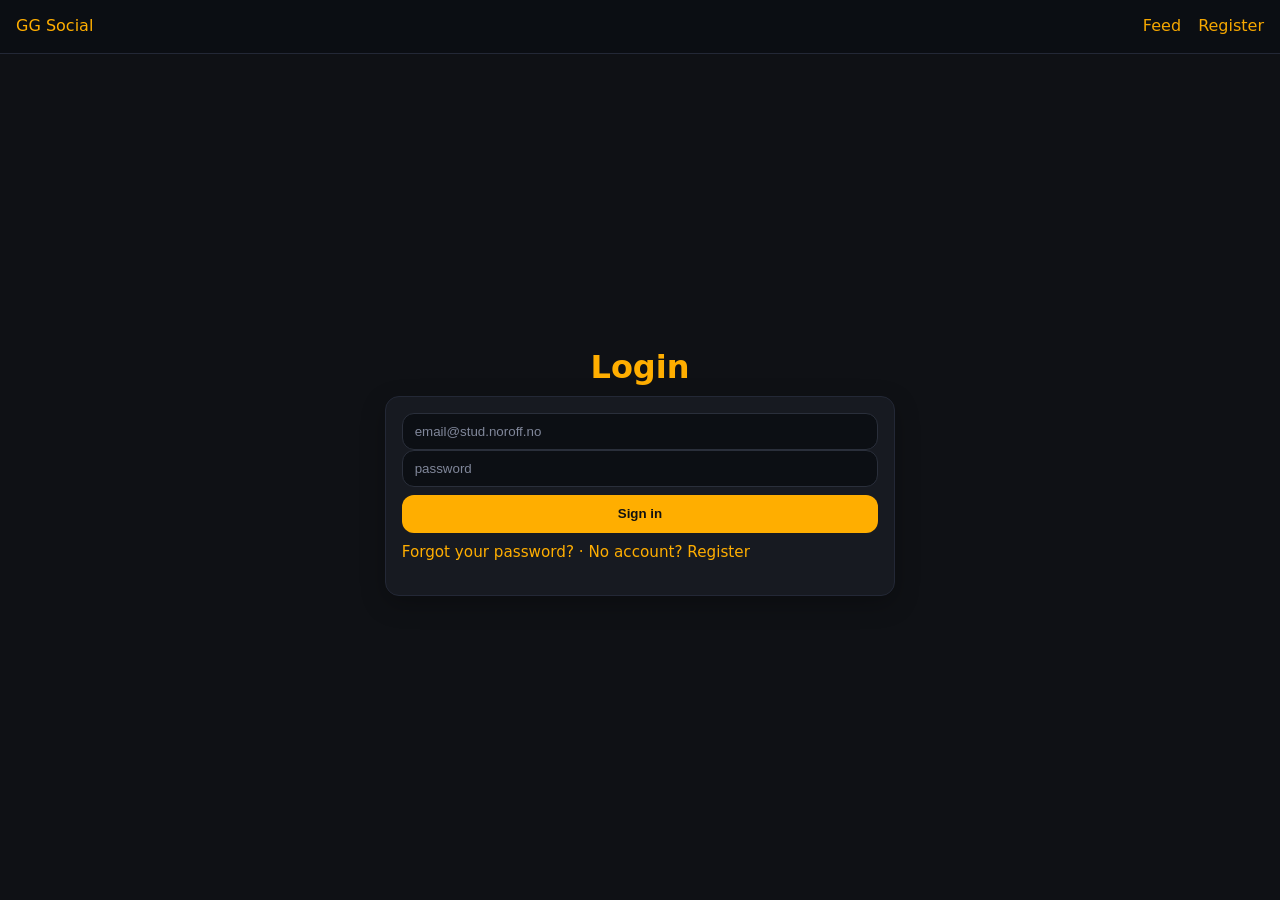
<file: index.html>
<!doctype html>
<html lang="en">

<head>
  <meta charset="utf-8" />
  <meta name="viewport" content="width=device-width,initial-scale=1" />
  <title>GG Social • Login</title>
  <link rel="stylesheet" href="css/login.css" />
</head>

<body>
  <header>
    <div>GG Social</div>
    <nav>
      <a href="./feed.html">Feed</a>
      <a href="./register.html">Register</a>
    </nav>
  </header>

  <main class="container">
    <h1>Login</h1>

    <form id="loginForm" class="card">
      <input name="email" type="email" placeholder="email@stud.noroff.no" required />
      <input name="password" type="password" placeholder="password" required />
      <button type="submit">Sign in</button>

      <p class="muted" style="margin-top:8px">
        <a href="#" title="Not provided by the API">Forgot your password?</a> ·
        <a href="./register.html">No account? Register</a>
      </p>

      <p id="loginError" class="error"></p>
    </form>
  </main>

  <script type="module" src="js/login.js"></script>
</body>

</html>
</file>
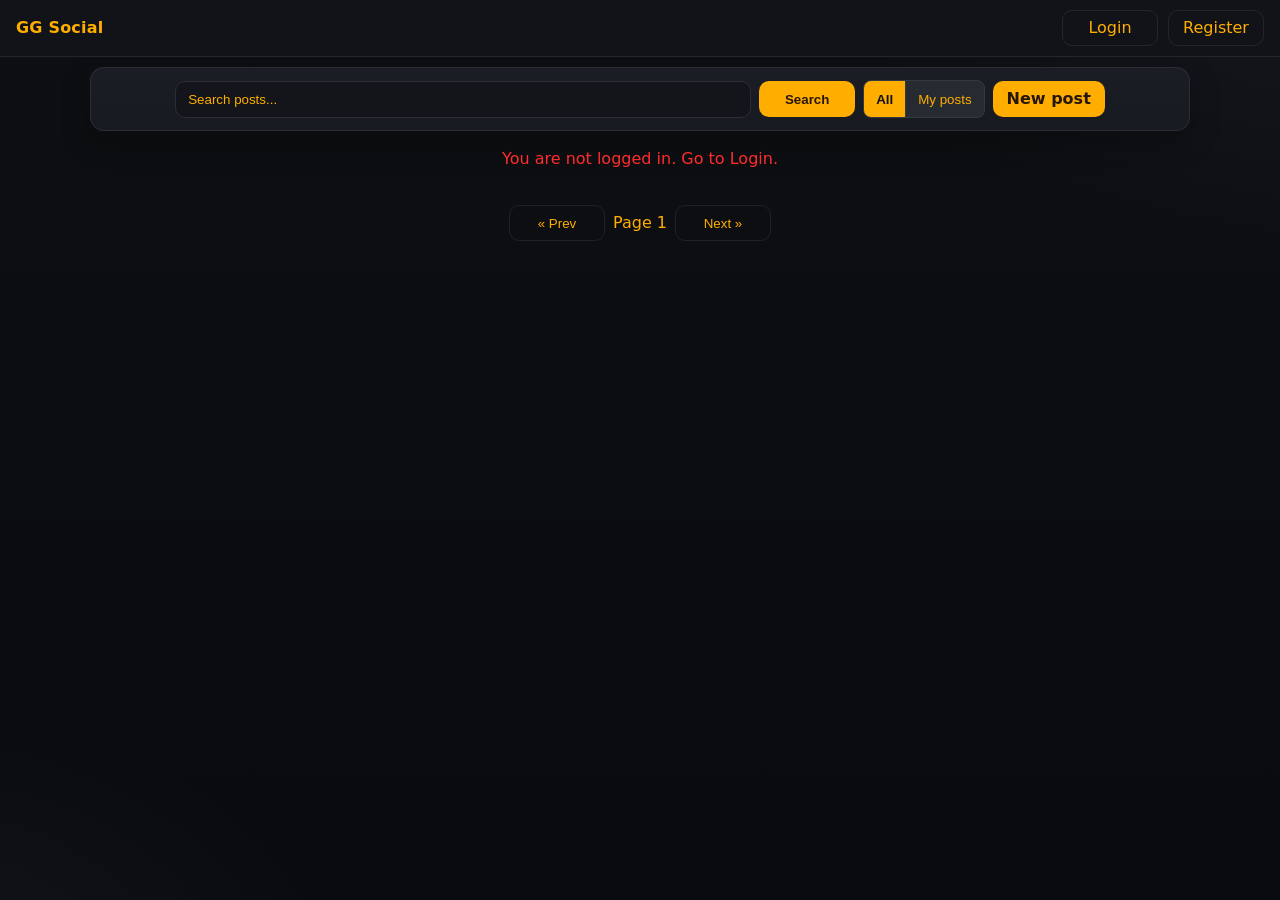
<file: feed.html>
<!doctype html>
<html lang="en">

<head>
  <meta charset="utf-8" />
  <meta name="viewport" content="width=device-width, initial-scale=1" />
  <title>GG Social • Feed</title>
  <link rel="stylesheet" href="css/feed.css" />
</head>

<body class="feed-page">
  <header>
    <div class="brand">GG Social</div>
    <nav id="authRight">
      <a href="./index.html" data-public>Login</a>
      <a href="./register.html" data-public>Register</a>
      <button id="logoutBtn" class="ghost" data-auth hidden>Logout</button>
    </nav>
  </header>

  <main class="wrap">
    <div class="toolbar card">
      <div class="search">
        <input id="searchInput" type="text" placeholder="Search posts..." aria-label="Search posts" />
        <button id="searchBtn" class="btn">Search</button>
      </div>

      <div class="segmented" role="tablist" aria-label="Filter posts">
        <button id="filterAll" class="active" role="tab" aria-selected="true">All</button>
        <button id="filterMine" role="tab" aria-selected="false">My posts</button>
      </div>

      <div class="toolbar__right">
        <a href="./post-new.html" class="btn" id="btnNew">New post</a>
      </div>
    </div>

    <p id="feedError" class="error" role="alert"></p>
    <div id="postsOut" class="grid"></div>

    <div class="pager">
      <button id="prevPage" class="ghost" aria-label="Previous page">« Prev</button>
      <span id="pageIndicator" aria-live="polite">Page 1</span>
      <button id="nextPage" class="ghost" aria-label="Next page">Next »</button>
    </div>
  </main>

  <script type="module" src="js/feed.js"></script>
</body>

</html>
</file>
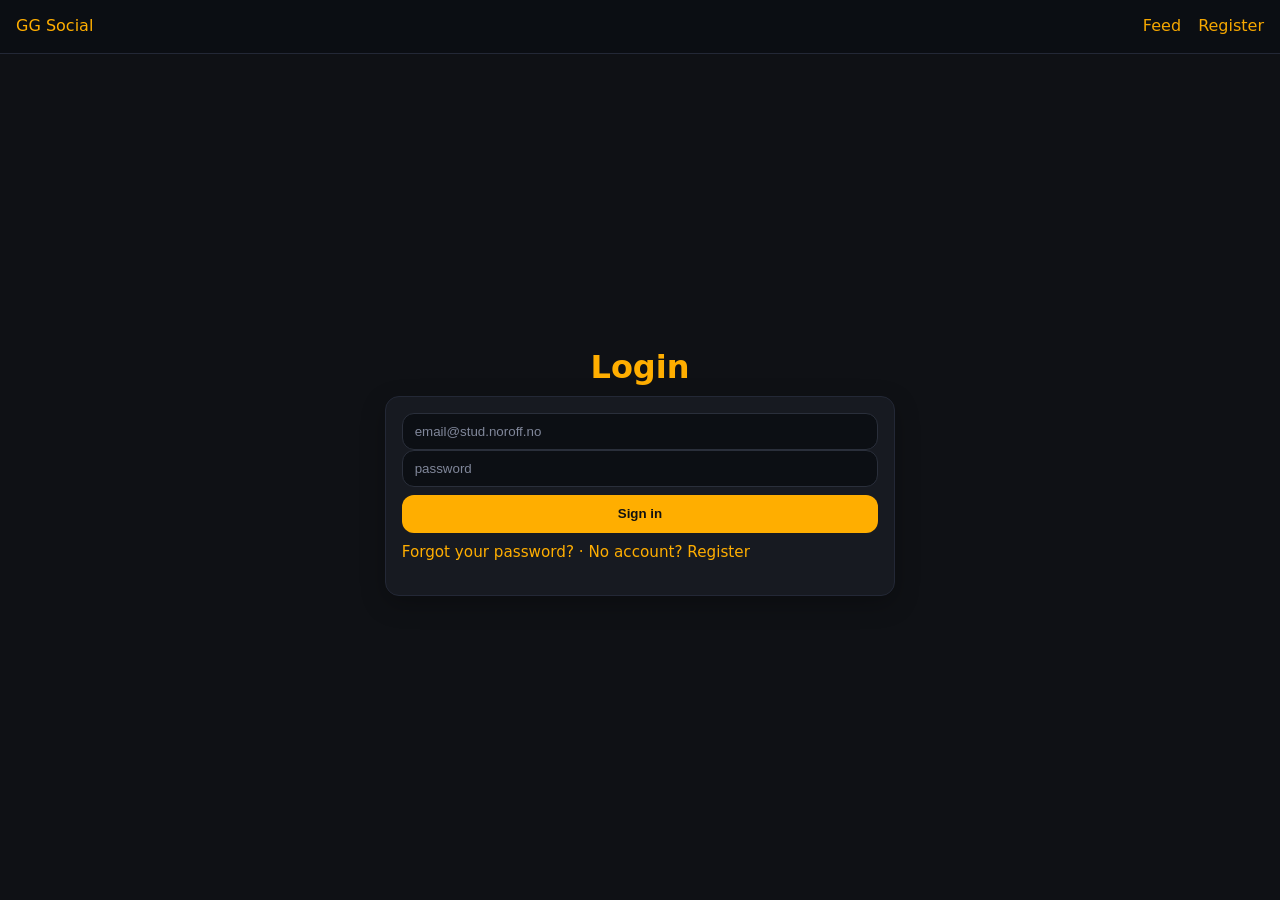
<file: post-edit.html>
<!DOCTYPE html>
<html lang="en">

<head>
  <meta charset="UTF-8" />
  <title>Edit Post</title>
  <meta name="viewport" content="width=device-width, initial-scale=1" />
  <link href="css/post-edit.css" rel="stylesheet" />
</head>

<body class="edit-page">
  <header class="topbar">
    <a class="brand" href="index.html">GG Social</a>
    <nav class="nav"><a href="feed.html">All posts</a></nav>
  </header>

  <main class="container">
    <h1>Edit Post</h1>
    <p id="editInfo" class="muted" aria-live="polite"></p>
    <p id="editError" class="error" role="alert"></p>

    <form id="editForm" autocomplete="off" novalidate>
      <label>Title
        <input type="text" id="title" name="title" required />
      </label>

      <label>Image URL
        <input type="url" id="imageUrl" name="imageUrl" placeholder="https://..." />
      </label>

      <label>Tags (comma separated)
        <input type="text" id="tags" name="tags" placeholder="action,rpg,pc" />
      </label>

      <label>Description (Markdown allowed)
        <textarea id="body" name="body" rows="10" required></textarea>
      </label>

      <div class="row">
        <button type="submit" class="btn">Save changes</button>
        <button type="button" id="deleteBtn" class="btn btn-danger">Delete</button>
      </div>
    </form>
  </main>

  <script type="module" src="js/post-edit.js"></script>
</body>

</html>
</file>
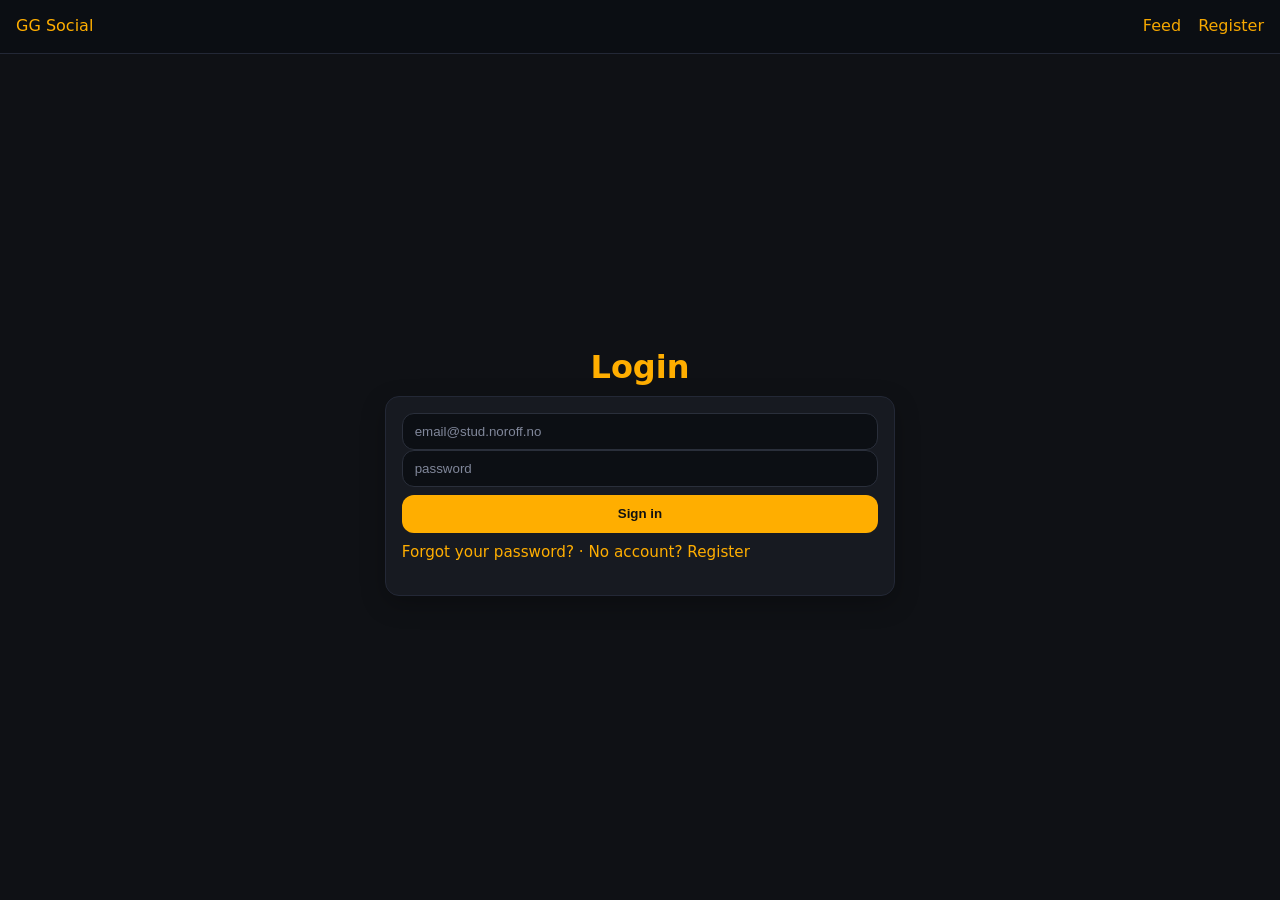
<file: post-new.html>
<!doctype html>
<html lang="en">

<head>
  <meta charset="utf-8" />
  <meta name="viewport" content="width=device-width,initial-scale=1" />
  <title>GG Social • New post</title>
  <link href="css/post-edit.css" rel="stylesheet" />
</head>

<body class="edit-page">
  <header class="topbar">
    <div class="brand">GG Social</div>
    <nav id="authRight"></nav>
  </header>

  <main class="container">
    <h1>New Post</h1>

    <p id="newErr" class="error" role="alert"></p>

    <form id="newForm" autocomplete="off" novalidate>
      <label>Title
        <input type="text" id="title" name="title" required />
      </label>

      <label>Image URL
        <input type="url" id="mediaUrl" name="mediaUrl" placeholder="https://..." />
      </label>

      <label>Image Alt
        <input type="text" id="mediaAlt" name="mediaAlt" placeholder="optional" />
      </label>

      <label>Tags (comma separated)
        <input type="text" id="tags" name="tags" placeholder="action,rpg,pc" />
      </label>

      <label>Description (Markdown allowed)
        <textarea id="body" name="body" rows="10" required></textarea>
      </label>

      <div class="row">
        <button type="submit" class="btn">Create post</button>
      </div>
    </form>
  </main>

  <script type="module" src="js/post-new.js"></script>
</body>

</html>
</file>
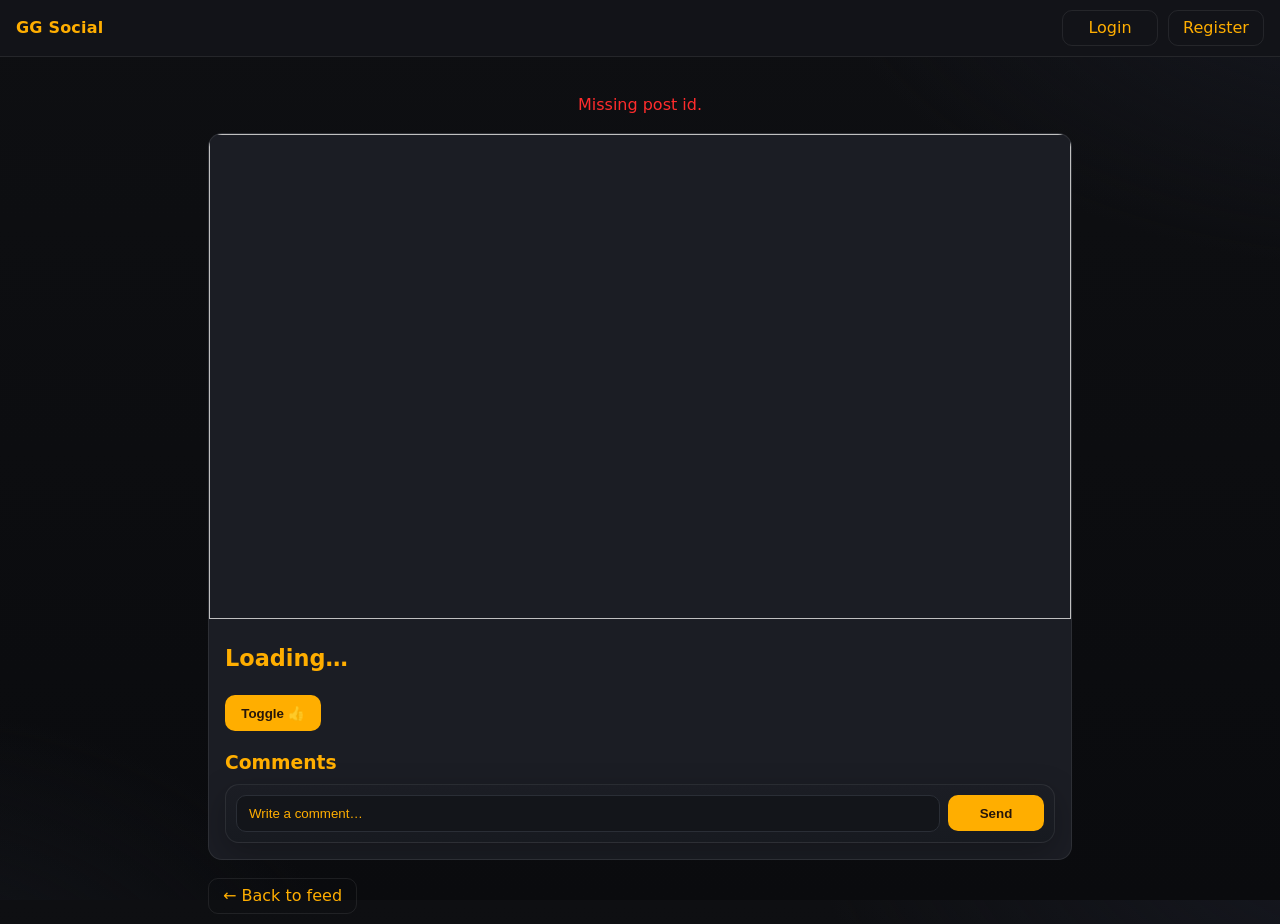
<file: post.html>
<!doctype html>
<html lang="en">

<head>
  <meta charset="utf-8" />
  <meta name="viewport" content="width=device-width,initial-scale=1" />
  <title>GG Social • Post</title>
  <link rel="stylesheet" href="css/feed.css" />
  <style>
    .single {
      max-width: 900px;
      margin: 16px auto;
    }

    .single .hero {
      border-radius: 14px;
      overflow: hidden;
      border: 1px solid var(--border);
      background: var(--card);
    }

    .single .hero img {
      width: 100%;
      aspect-ratio: 16/9;
      object-fit: cover;
    }

    .single .content {
      padding: 16px;
    }

    .single .title {
      margin: 0 0 6px 0;
      font-weight: 800;
      font-size: 1.4rem;
    }

    .single .meta {
      color: var(--muted);
      font-size: .95rem;
      display: flex;
      gap: 10px;
      flex-wrap: wrap;
      margin-bottom: 10px;
    }

    .single .body {
      white-space: pre-wrap;
      margin: 10px 0 14px;
    }

    .chip {
      background: #141820;
      border: 1px solid var(--border);
      padding: 4px 10px;
      border-radius: 999px;
      font-size: .85rem;
      margin-right: 6px;
      display: inline-block
    }

    .actions {
      display: flex;
      gap: 8px;
      flex-wrap: wrap
    }

    .comments {
      margin-top: 18px
    }

    .comment {
      border: 1px solid var(--border);
      background: linear-gradient(180deg, var(--card), #171a20);
      border-radius: 12px;
      padding: 10px;
      margin-top: 8px
    }

    .comment .meta {
      font-size: .85rem
    }
  </style>
</head>

<body>
  <header>
    <div class="brand">GG Social</div>
    <nav id="authRight"></nav>
  </header>

  <main class="wrap single">
    <p id="postError" class="error"></p>

    <article id="post" class="hero">
      <img id="postImg" alt="">
      <div class="content">
        <h1 id="postTitle" class="title">Loading…</h1>
        <div id="postMeta" class="meta"></div>
        <div id="postBody" class="body"></div>
        <div id="postTags"></div>

        <div class="actions" style="margin-top:10px">
          <button id="reactBtn" class="btn">Toggle 👍</button>
          <a id="editBtn" class="ghost" style="display:none">Edit</a>
          <button id="delBtn" class="ghost" style="display:none">Delete</button>
        </div>

        <section class="comments">
          <h3 style="margin:10px 0 6px">Comments</h3>
          <form id="commentForm" class="card" style="padding:10px; display:flex; gap:8px; align-items:center">
            <input id="commentText" type="text" placeholder="Write a comment…" required />
            <button class="btn" type="submit">Send</button>
          </form>
          <div id="commentsOut"></div>
        </section>
      </div>
    </article>

    <div class="pager" style="justify-content:flex-start">
      <a href="./feed.html" class="ghost">← Back to feed</a>
    </div>
  </main>

  <script type="module" src="js/post.js"></script>
</body>

</html>
</file>
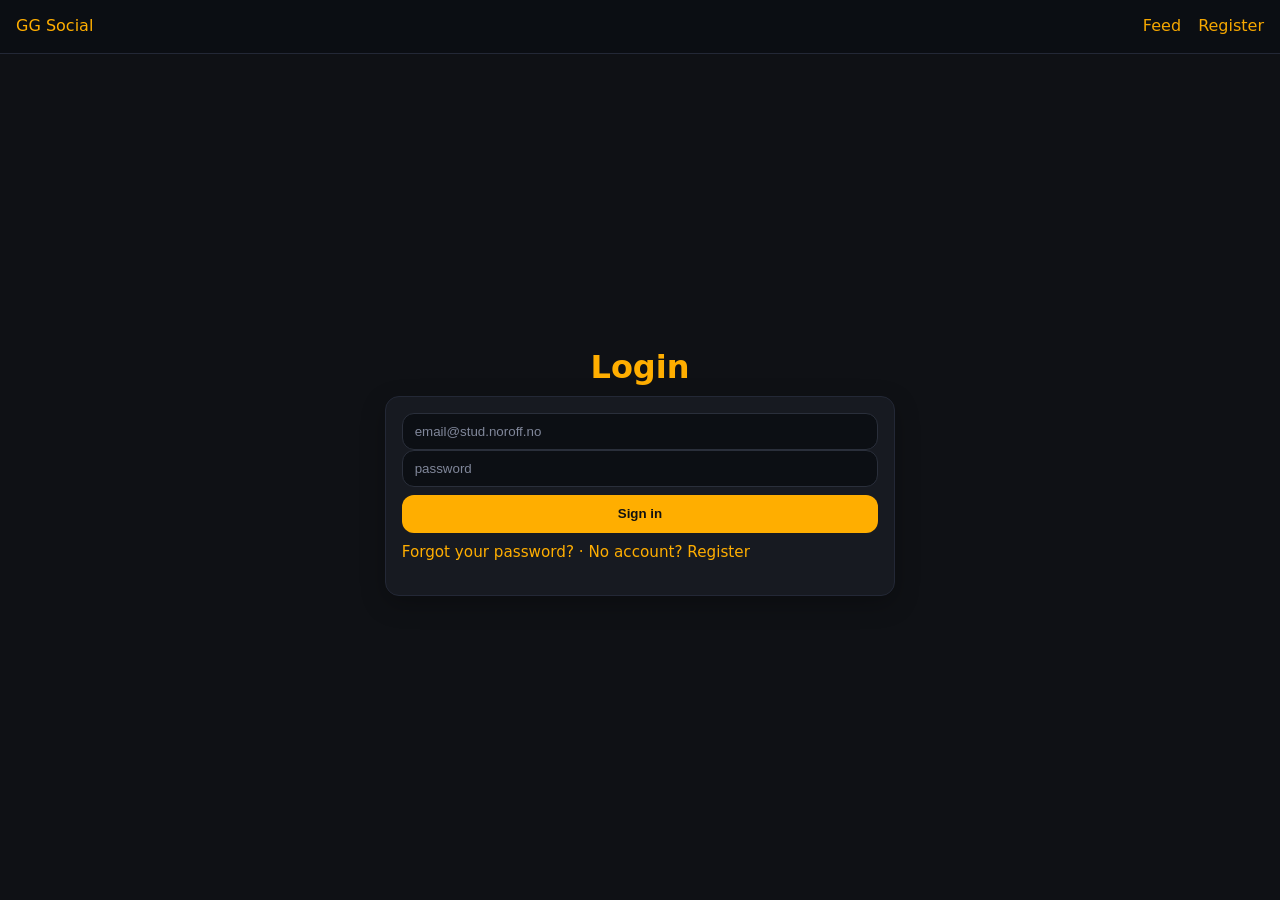
<file: profile.html>
<!doctype html>
<html lang="en">

<head>
  <meta charset="utf-8" />
  <meta name="viewport" content="width=device-width,initial-scale=1" />
  <title>GG Social • Profile</title>
  <link rel="stylesheet" href="css/profile.css" />
</head>

<body class="profile-page">
  <header class="topbar">
    <div class="brand">GG Social</div>
    <nav id="authRight"></nav>
  </header>

  <main class="wrap">
    <p id="pErr" class="error" role="alert"></p>

    <section class="card profile-card">
      <div class="banner" id="pBanner"></div>

      <div class="pheader">
        <div class="avatar-wrap">
          <img id="pAvatar" class="avatar" alt="avatar" />
        </div>

        <div class="info">
          <h1 id="pName">My profile</h1>
          <div id="pBio" class="meta"></div>
          <div class="chips" id="pChips"></div>
        </div>

        <div class="pactions">
          <a class="ghost small" href="./feed.html">All posts</a>
          <a class="ghost small" href="./post-new.html">New post</a>
          <button id="editProfileBtn" class="btn small">Edit profile</button>
          <button id="followBtn" class="ghost small" hidden>Follow</button>
          <button id="logoutBtn" class="ghost small">Logout</button>
        </div>
      </div>
    </section>

    <h2 class="section">My posts</h2>
    <div id="postsOut" class="grid" aria-live="polite"></div>

    <div class="pager">
      <button id="prevPage" class="ghost">« Prev</button>
      <span id="pageIndicator" class="muted">Page 1</span>
      <button id="nextPage" class="ghost">Next »</button>
    </div>

    <div id="editProfileModal" class="modal" hidden>
      <div class="modal__backdrop"></div>
      <div class="modal__card">
        <h3>Edit profile</h3>
        <p id="editPErr" class="error"></p>
        <form id="editPForm" autocomplete="off">
          <label>Avatar URL
            <input type="url" id="inpAvatar" name="avatar" placeholder="https://..." />
          </label>
          <label>Banner URL
            <input type="url" id="inpBanner" name="banner" placeholder="https://..." />
          </label>
          <label>Bio
            <textarea id="inpBio" name="bio" rows="4" placeholder="Tell something about you…"></textarea>
          </label>
          <div class="modal__row">
            <button type="button" id="cancelEdit" class="ghost">Cancel</button>
            <button type="submit" class="btn">Save</button>
          </div>
        </form>
      </div>
    </div>
  </main>

  <footer class="foot"></footer>
  <script type="module" src="js/profile.js"></script>
</body>

</html>
</file>
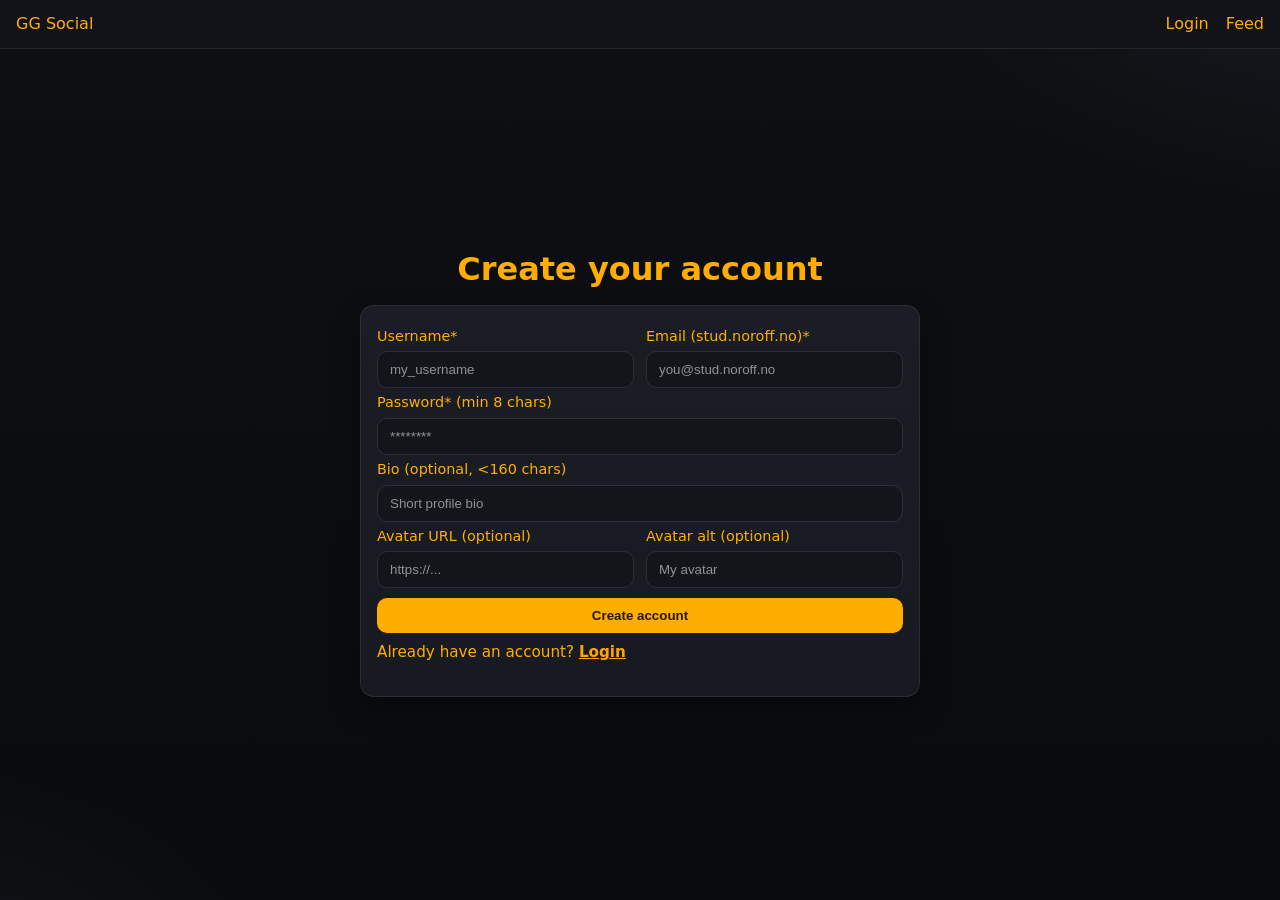
<file: register.html>
<!doctype html>
<html lang="en">

<head>
    <meta charset="utf-8" />
    <meta name="viewport" content="width=device-width,initial-scale=1" />
    <title>GG Social • Register</title>
    <link rel="stylesheet" href="css/register.css" />
</head>

<body>
    <header>
        <div>GG Social</div>
        <nav>
            <a href="./index.html">Login</a>
            <a href="./feed.html">Feed</a>
        </nav>
    </header>

    <main class="container">
        <h1>Create your account</h1>

        <form id="registerForm" class="card">
            <div class="two">
                <label>
                    <span>Username*</span>
                    <input name="name" type="text" placeholder="my_username" required />
                </label>
                <label>
                    <span>Email (stud.noroff.no)*</span>
                    <input name="email" type="email" placeholder="you@stud.noroff.no" required />
                </label>
            </div>

            <label>
                <span>Password* (min 8 chars)</span>
                <input name="password" type="password" placeholder="********" minlength="8" required />
            </label>

            <label>
                <span>Bio (optional, <160 chars)</span>
                        <input name="bio" type="text" maxlength="160" placeholder="Short profile bio" />
            </label>

            <div class="two">
                <label>
                    <span>Avatar URL (optional)</span>
                    <input name="avatarUrl" type="url" placeholder="https://..." />
                </label>
                <label>
                    <span>Avatar alt (optional)</span>
                    <input name="avatarAlt" type="text" maxlength="120" placeholder="My avatar" />
                </label>
            </div>

            <button type="submit">Create account</button>

            <p class="muted" style="margin-top:8px">
                Already have an account? <a href="./index.html">Login</a>
            </p>

            <p id="registerError" class="error"></p>
            <p id="registerOk" class="ok"></p>
        </form>
    </main>

    <script type="module" src="js/register.js"></script>
</body>

</html>
</file>
<file: css/login.css>
:root {
  --bg: #0f1115;
  --card: #171a21;
  --text: #ffae00;
  --muted: #f5a700;
  --border: #232836;
  --accent: #ffae00;
  --danger: #e63946;
}


* {
  box-sizing: border-box;
}

html,
body {
  height: 100%;
}

body {
  margin: 0;
  font: 16px/1.5 system-ui, -apple-system, Segoe UI, Roboto, Arial, sans-serif;
  color: var(--text);
  background: var(--bg);
}

header {
  position: sticky;
  top: 0;
  z-index: 10;
  display: flex;
  align-items: center;
  justify-content: space-between;
  padding: .9rem 1rem;
  background: #0b0e13;
  border-bottom: 1px solid var(--border);
}

header a {
  color: var(--muted);
  text-decoration: none;
  margin-left: .75rem;
}

header a:hover {
  color: var(--accent);
}

main.container {
  max-width: 980px;
  margin: 0 auto;
  padding: 16px;
  min-height: calc(100vh - 64px);
  display: grid;
  place-content: center;
  grid-auto-rows: min-content;
  justify-items: center;

}

main.container>h1 {
  margin: 0 0 10px;
  color: var(--accent);
}

main.container>.card {
  margin: 0;
}

.card {
  width: 100%;
  max-width: 520px;
  background: var(--card);
  border: 1px solid var(--border);
  border-radius: 14px;
  padding: 16px;
  box-shadow: 0 8px 24px rgba(0, 0, 0, .25);
}

h1 {
  margin: 0 0 12px;
  line-height: 1.2;
  color: var(--accent);
}

.muted {
  color: var(--muted);
  font-size: .95rem;
}

.error {
  background: rgba(230, 57, 70, .08);
  color: #ffd8dc;
  border: 1px solid rgba(230, 57, 70, .25);
  padding: .55rem .7rem;
  border-radius: 10px;
  margin: .6rem 0 0;
}

.error:empty {
  display: none;
}

input,
textarea,
select {
  width: 100%;
  padding: 10px 12px;
  border-radius: 12px;
  border: 1px solid #2a2f3b;
  background: #0c0f14;
  color: var(--text);
  outline: none;
}

input::placeholder,
textarea::placeholder {
  color: #80879a;
}

input:focus,
textarea:focus,
select:focus {
  border-color: var(--accent);
  box-shadow: 0 0 0 3px rgba(255, 174, 0, .18);
}

button {
  width: 100%;
  padding: .7rem 1rem;
  border: none;
  border-radius: 12px;
  background: var(--accent);
  color: #111;
  font-weight: 700;
  cursor: pointer;
  transition: box-shadow .15s ease, transform .05s ease, opacity .15s ease;
  margin-top: 8px;
}

button:hover {
  box-shadow: 0 6px 16px rgba(255, 174, 0, .22);
}

button:active {
  transform: translateY(1px);
}

button.ghost {
  background: transparent;
  color: var(--text);
  border: 1px solid var(--border);
}

button.ghost:hover {
  color: var(--accent);
  border-color: rgba(255, 174, 0, .55);
  box-shadow: 0 6px 16px rgba(255, 174, 0, .16);
}

a {
  color: var(--accent);
  text-decoration: none;
}

a:hover {
  text-decoration: underline;
}

/* ---- Responsive ---- */
@media (max-width:520px) {
  main.container {
    padding: 12px;
  }

  .card {
    padding: 14px;
  }
}
</file>
<file: css/feed.css>
:root {
  --bg: #0e0f12;
  --bg-alt: #121318;
  --card: #1b1d24;
  --text: #ffae00;
  --muted: #ffae00;
  --accent: #ffae00;
  --danger: #ff2c2c;
  --border: rgba(255, 255, 255, .08);
  --focus: 0 0 0 3px rgba(255, 122, 26, .35);

}

:root {
  --feed-w: 1100px;
}

* {
  box-sizing: border-box;
}

html,
body {
  height: 100%;
}

body {
  margin: 0;
  font: 16px/1.5 system-ui, -apple-system, Segoe UI, Roboto, Arial, sans-serif;
  color: var(--text);
  background:
    radial-gradient(1000px 600px at 110% -10%, #171922 0%, transparent 60%),
    radial-gradient(900px 600px at -10% 115%, #15171d 0%, transparent 55%),
    linear-gradient(180deg, var(--bg) 0%, #0a0b0e 100%);
}

/* Header */
header {
  position: sticky;
  top: 0;
  z-index: 20;
  display: flex;
  align-items: center;
  justify-content: space-between;
  gap: 12px;
  padding: 10px 16px;
  background: var(--bg-alt);
  border-bottom: 1px solid var(--border);
}

header .brand {
  font-weight: 700;
  letter-spacing: .2px;
}

header nav a,
header nav button {
  color: var(--muted);
  text-decoration: none;
  background: transparent;
  border: 1px solid var(--border);
  padding: 6px 10px;
  border-radius: 10px;
  cursor: pointer;
}

header nav a:hover,
header nav button:hover {
  border-color: var(--accent);
  color: var(--text);
}

#authRight {
  display: flex;
  gap: 10px;
  align-items: center;
}

.wrap {
  max-width: 1200px;
  margin: 0 auto;
  padding: 10px 18px;
}

.card {
  background: linear-gradient(180deg, var(--card), #171a20);
  border: 1px solid var(--border);
  border-radius: 14px;
  box-shadow: 0 10px 30px rgba(0, 0, 0, .25);
}

input[type="text"] {
  width: 100%;
  padding: 10px 12px;
  border-radius: 10px;
  border: 1px solid #2a2e36;
  background: #13151a;
  color: var(--text);
}

input[type="text"]::placeholder {
  color: #ffae00;
}

input[type="text"]:focus {
  outline: none;
  border-color: var(--accent);
  box-shadow: var(--focus);
}

.btn {
  background: var(--accent);
  color: #26160a;
  font-weight: 700;
  border: 0;
  border-radius: 10px;
  cursor: pointer;
  height: 36px;
  padding: 0 14px;
  min-width: 96px;
  display: inline-flex;
  align-items: center;
  justify-content: center;
}

.ghost {
  background: transparent;
  border: 1px solid var(--border);
  color: var(--muted);
  border-radius: 10px;
  cursor: pointer;
  height: 36px;
  padding: 0 14px;
  min-width: 96px;
  display: inline-flex;
  align-items: center;
  justify-content: center;
}

.ghost:hover {
  border-color: var(--accent);
  color: var(--text);
}

a.btn,
a.ghost {
  text-decoration: none;
}

.toolbar {
  display: flex;
  align-items: center;
  justify-content: center;
  gap: 8px;
  padding: 12px;
  margin: 0 auto 16px;
  max-width: 1100px;
  flex-wrap: wrap;
  width: var(--feed-w);
  margin-inline: auto;
}

.toolbar .search {
  display: flex;
  gap: 8px;
  align-items: center;
  flex: 1 1 520px;
  max-width: 680px;
}

.segmented {
  display: inline-flex;
  align-items: center;
  background: #262a31;
  border: 1px solid #333842;
  border-radius: 8px;
  overflow: hidden;
}

.segmented button {
  background: transparent;
  color: #ffae00;
  border: 0;
  padding: 0 12px;
  height: 36px;
  cursor: pointer;
}

.segmented button+button {
  border-left: 1px solid #333842;
}

.segmented button.active {
  background: var(--accent);
  color: #0f1115;
  font-weight: 700;
}

.toolbar__right {
  display: flex;
  gap: 8px;
  flex: 0 0 auto;
}

.post .body {
  color: var(--muted);
  font-size: .95rem;
  line-height: 1.3;
  display: -webkit-box;
  -webkit-box-orient: vertical;
  -webkit-line-clamp: 2;
  line-clamp: 2;
  overflow: hidden;
  max-height: calc(1.3em * 2);
}

#postsOut {
  margin: 0 auto;
}

.grid {
  display: grid;
  grid-template-columns: repeat(3, 360px);
  gap: 10px;
  width: var(--feed-w);
  margin-inline: auto;
  justify-content: initial;
}

.meta .meta-user {
  color: var(--text);
  text-decoration: none;
}

.meta .meta-user:hover {
  color: var(--accent);
}

@media (max-width: 1150px) {
  .grid {
    grid-template-columns: repeat(2, 360px);
  }
}

@media (max-width: 760px) {
  .grid {
    grid-template-columns: 360px;
  }
}

.post {
  overflow: hidden;
  display: flex;
  flex-direction: column;
  border: 1px solid var(--border);
  border-radius: 14px;
  background: linear-gradient(180deg, var(--card), #171a20);
  height: 440px;
}

.post .thumb {
  width: 100%;
  height: 210px;
  object-fit: cover;
  background: #0f1116;
  border-bottom: 1px solid var(--border);
}

.post .content {
  padding: 12px;
  display: flex;
  flex-direction: column;
  gap: 8px;
  height: calc(440px - 210px);
  overflow: hidden;
}

.post .title {
  margin: 0;
  font-weight: 700;
}

.tags {
  display: flex;
  flex-wrap: wrap;
  gap: 6px;
}

.tag {
  background: #141820;
  border: 1px solid var(--border);
  padding: 3px 8px;
  border-radius: 999px;
  font-size: .8rem;
}

.meta {
  display: flex;
  gap: 10px;
  color: var(--muted);
  font-size: .9rem;
}


.post .btn {
  align-self: flex-start;
  margin-top: auto;
}

.pager {
  margin-top: 18px;
  display: flex;
  gap: 8px;
  align-items: center;
  justify-content: center;
}

.pager .muted {
  color: var(--muted);
}

.error {
  color: var(--danger);
  text-align: center;
  margin-top: 10px;
}

.post .title a,
.post .title a:link,
.post .title a:visited,
.card.post h3 a,
.card.post h3 a:link,
.card.post h3 a:visited {
  color: var(--text);
  text-decoration: none;
}

.post .title a:hover,
.card.post h3 a:hover {
  color: var(--accent);
  text-decoration: none;
}

.post .title a:focus-visible,
.card.post h3 a:focus-visible {
  outline: 2px solid var(--accent);
  outline-offset: 2px;
  border-radius: 4px;
}
</file>
<file: css/post-edit.css>
.edit-page {
  --bg: #0f1115;
  --panel: #171a21;
  --text: #ff9100;
  --muted: #ff9100;
  --accent: #f0b90b;
  --danger: #e63946;
  --ok: #22c55e;
  background: var(--bg);
  color: var(--text);
  min-height: 100dvh;
}

.topbar {
  display: flex;
  align-items: center;
  justify-content: space-between;
  gap: 1rem;
  padding: .9rem 1rem;
  background: #0b0e13;
  border-bottom: 1px solid #232836;
}

.brand {
  color: var(--text);
  text-decoration: none;
  font-weight: 700;
  letter-spacing: .3px;
}

.nav a {
  color: var(--muted);
  text-decoration: none;
  margin-left: .75rem;
}

.nav a:hover {
  color: var(--text);
}


.container {
  max-width: 760px;
  margin: 2rem auto;
  padding: 1.25rem;
  background: var(--panel);
  border: 1px solid #232836;
  border-radius: 14px;
  box-shadow: 0 6px 18px rgba(0, 0, 0, .35);
}

h1 {
  font-size: 1.6rem;
  margin: 0 0 1rem;
  letter-spacing: .3px;
}

.muted {
  color: var(--muted);
  margin-bottom: .75rem;
}

.error {
  background: linear-gradient(180deg, rgba(230, 57, 70, .12), transparent);
  color: #ffd8dc;
  border: 1px solid rgba(230, 57, 70, .35);
  padding: .65rem .75rem;
  border-radius: 10px;
  margin: 0 0 .75rem;
}

form {
  display: grid;
  gap: .9rem;
}

label {
  display: grid;
  gap: .45rem;
  font-size: .95rem;
}

input[type="text"],
input[type="url"],
textarea {
  background: #0c0f14;
  color: var(--text);
  border: 1px solid #2a2f3b;
  border-radius: 12px;
  padding: .75rem .85rem;
  outline: none;
  transition: border-color .15s ease, box-shadow .15s ease;
}

textarea {
  min-height: 220px;
  line-height: 1.45;
  resize: vertical;
}

input:focus,
textarea:focus {
  border-color: var(--accent);
  box-shadow: 0 0 0 3px rgba(240, 185, 11, .18);
}

.row {
  display: flex;
  gap: .75rem;
  flex-wrap: wrap;
  margin-top: .25rem;
}

.btn {
  background: var(--accent);
  color: #111;
  border: none;
  border-radius: 12px;
  padding: .7rem 1rem;
  font-weight: 600;
  cursor: pointer;
  transition: transform .04s ease, box-shadow .15s ease, opacity .2s;
}

.btn:hover {
  box-shadow: 0 6px 16px rgba(240, 185, 11, .25);
}

.btn:active {
  transform: translateY(1px);
}

.btn.btn-danger {
  background: transparent;
  color: #ffdce1;
  border: 1px solid rgba(230, 57, 70, .55);
}

.btn.btn-danger:hover {
  background: rgba(230, 57, 70, .12);
  box-shadow: 0 6px 16px rgba(230, 57, 70, .2);
}


#editInfo {
  color: #d7ffa6;
  font-size: .95rem;
}

.error {
  background: rgba(230, 57, 70, .08);
  color: #ffd8dc;
  border: 1px solid rgba(230, 57, 70, .25);
  padding: .55rem .7rem;
  border-radius: 10px;
  margin: 0 0 .75rem
}

.error:empty {
  display: none;
  padding: 0;
  border: 0;
  background: transparent;
}

.edit-page {
  --accent: #ffae00;
}

.edit-page h1 {
  color: var(--accent);
}

.edit-page label {
  color: var(--accent);
}

@media (prefers-reduced-motion: reduce) {
  * {
    transition: none !important;
  }
}

@media (max-width: 640px) {
  .container {
    margin: 1rem .75rem;
    padding: 1rem;
  }
}
</file>
<file: css/profile.css>
:root {
  --bg: #0f1115;
  --card: #171a21;
  --text: #ffae00;
  --muted: #a6a6a6;
  --border: #232836;
  --accent: #ffae00;
  --danger: #e63946;
}

* {
  box-sizing: border-box
}

html,
body {
  margin: 0;
  padding: 0
}

body.profile-page {
  background: var(--bg);
  color: var(--text);
  min-height: 100dvh;

  --thumb-h: 210px;
  --card-h: 440px;
}

.topbar {
  display: flex;
  align-items: center;
  justify-content: space-between;
  gap: 1rem;
  padding: .9rem 1rem;
  background: #0b0e13;
  border-bottom: 1px solid var(--border)
}

.brand {
  font-weight: 800;
  letter-spacing: .3px
}

#authRight a,
#authRight button {
  margin-left: .6rem
}

.ghost {
  background: transparent;
  color: var(--text);
  border: 1px solid var(--border);
  padding: .6rem .9rem;
  border-radius: 12px;
  cursor: pointer;
  text-decoration: none;
  transition: border-color .15s ease, box-shadow .15s ease, color .15s ease, background .15s ease;
}

.ghost:hover {
  color: var(--accent);
  border-color: rgba(255, 174, 0, .55);
  box-shadow: 0 6px 16px rgba(255, 174, 0, .16);
  background: linear-gradient(180deg, rgba(255, 174, 0, .08), transparent);
}

.wrap {
  max-width: 1100px;
  margin: 16px auto;
  padding: 0 12px
}

.card {
  border: 1px solid var(--border);
  border-radius: 16px;
  overflow: hidden;
  background: var(--card);
  box-shadow: 0 8px 24px rgba(0, 0, 0, .25)
}

.banner {
  height: 180px;
  background: linear-gradient(135deg, #0e1016, #1b1f2a 50%, #0e1016);
  border-bottom: 1px solid var(--border);
  background-size: cover;
  background-position: center;
  background-repeat: no-repeat;
}

.pheader {
  display: grid;
  grid-template-columns: auto 1fr auto;
  gap: 16px;
  align-items: end;
  padding: 16px;
  background: linear-gradient(180deg, rgba(255, 255, 255, .02), transparent)
}

.avatar-wrap {
  position: relative;
  margin-top: -60px
}

.avatar {
  width: 110px;
  height: 110px;
  border-radius: 50%;
  object-fit: cover;
  border: 2px solid var(--border);
  box-shadow: 0 8px 16px rgba(0, 0, 0, .35);
  background: #0c0f14
}

.info h1 {
  margin: 0 0 6px;
  font-size: 1.6rem;
  color: var(--accent)
}

.meta {
  color: var(--muted);
  font-size: .95rem
}

.chips {
  display: flex;
  gap: 8px;
  flex-wrap: wrap;
  margin-top: 8px
}

.chip {
  border: 1px solid rgba(255, 174, 0, .45);
  color: var(--accent);
  background: linear-gradient(180deg, rgba(255, 174, 0, .06), transparent);
  border-radius: 999px;
  padding: 6px 12px;
  font-weight: 700;
  letter-spacing: .2px;
  font-size: .9rem;
}

.pactions {
  display: flex;
  gap: 10px;
  align-items: center;
  margin-left: auto
}

.ghost.small,
.btn.small {
  height: 38px;
  line-height: 38px;
  padding: 0 12px;
  display: inline-flex;
  align-items: center;
  justify-content: center;
  border-radius: 10px;
  font-size: .95rem;
}

.section {
  margin: 18px 4px 10px;
  color: var(--accent);
  font-size: 1.2rem;
  letter-spacing: .2px
}

.grid {
  display: grid;
  grid-template-columns: repeat(3, minmax(0, 1fr));
  gap: 14px;
}

.card.post {
  display: flex;
  flex-direction: column;
  overflow: hidden;
  height: var(--card-h);
}

.thumb {
  flex: 0 0 var(--thumb-h);
  height: var(--thumb-h);
  background: #0c0f14;
  border-bottom: 1px solid var(--border);
  display: flex;
  align-items: center;
  justify-content: center;
  overflow: hidden;
  transition: box-shadow .15s ease, transform .06s ease;
}

.thumb img {
  width: 100%;
  height: 100%;
  object-fit: cover;
  display: block
}

.thumb .placeholder {
  width: 100%;
  height: 100%;
  display: flex;
  align-items: center;
  justify-content: center;
  color: var(--muted)
}

a.thumb:hover {
  box-shadow: inset 0 0 0 2px rgba(255, 174, 0, .45);
}

.content {
  flex: 1 1 auto;
  display: flex;
  flex-direction: column;
  padding: 12px 12px 56px
}

.title {
  margin: 0 0 6px;
  font-size: 1.02rem
}

.body {
  color: var(--muted);
  font-size: .95rem;
  line-height: 1.3;
  display: -webkit-box;
  -webkit-box-orient: vertical;
  -webkit-line-clamp: 2;
  line-clamp: 2;
  overflow: hidden;
}

.tags {
  display: flex;
  gap: 6px;
  flex-wrap: wrap;
  margin-top: 6px;
  max-height: 44px;
  overflow: hidden
}

.tag {
  font-size: .75rem;
  color: #cfcfcf;
  border: 1px dashed #2a2f3b;
  border-radius: 6px;
  padding: 2px 6px
}

.btn {
  background: var(--accent);
  color: #111;
  border: none;
  border-radius: 10px;
  padding: .55rem .8rem;
  font-weight: 700;
  cursor: pointer;
  text-decoration: none;
  transition: box-shadow .15s ease, transform .06s ease, opacity .15s ease;
}

.btn:hover {
  box-shadow: 0 6px 14px rgba(255, 174, 0, .22)
}

.btn:active {
  transform: translateY(1px)
}

.card.post .btn {
  position: absolute;
  left: 12px;
  bottom: 12px;
  height: 36px;
  min-width: 96px;
  margin: 0;
}

.btn-danger {
  background: transparent;
  color: #ffdce1;
  border: 1px solid rgba(230, 57, 70, .55)
}

.btn-danger:hover {
  background: rgba(230, 57, 70, .12);
  box-shadow: 0 6px 16px rgba(230, 57, 70, .2)
}

.pager {
  display: flex;
  gap: 12px;
  align-items: center;
  justify-content: center;
  margin: 18px 0 8px
}

.muted {
  color: var(--muted);
  font-size: .95rem
}

.error {
  background: rgba(230, 57, 70, .08);
  color: #ffd8dc;
  border: 1px solid rgba(230, 57, 70, .25);
  padding: .55rem .7rem;
  border-radius: 10px;
  margin: .8rem 0
}

.error:empty {
  display: none
}

.modal[hidden] {
  display: none
}

.modal {
  position: fixed;
  inset: 0;
  z-index: 50;
  display: grid;
  place-items: center
}

.modal__backdrop {
  position: absolute;
  inset: 0;
  background: rgba(0, 0, 0, .55);
  backdrop-filter: blur(2px)
}

.modal__card {
  position: relative;
  width: min(640px, 92vw);
  background: var(--card);
  border: 1px solid var(--border);
  border-radius: 16px;
  box-shadow: 0 20px 60px rgba(0, 0, 0, .45);
  padding: 16px
}

.modal__card h3 {
  margin: 0 0 10px;
  color: var(--accent)
}

.modal__card form {
  display: grid;
  gap: .8rem
}

.modal__card input[type="url"],
.modal__card textarea {
  background: #0c0f14;
  color: var(--text);
  border: 1px solid #2a2f3b;
  border-radius: 12px;
  padding: .7rem .85rem;
  outline: none
}

.modal__card input:focus,
.modal__card textarea:focus {
  border-color: var(--accent);
  box-shadow: 0 0 0 3px rgba(255, 174, 0, .18)
}

.modal__row {
  display: flex;
  gap: .6rem;
  justify-content: flex-end;
  margin-top: .2rem
}

#followBtn.btn {
  background: var(--accent);
  color: #111;
  border: 0;
  border-radius: 10px;
  padding: .55rem .9rem;
  font-weight: 700
}

#followBtn.btn:hover {
  box-shadow: 0 6px 14px rgba(255, 174, 0, .22)
}

#followBtn.btn.following {
  background: transparent;
  color: var(--text);
  border: 1px solid var(--border)
}

#followBtn.btn.following:hover {
  border-color: var(--accent)
}

.meta a,
.chips a,
.pactions a,
.post .body a {
  color: var(--text);
  text-decoration: none
}

.meta a:hover,
.chips a:hover,
.pactions a:hover,
.post .body a:hover {
  color: var(--accent)
}

.content {
  position: relative;
}

#followBtn.following {
  background: transparent;
  color: var(--text);
  border: 1px solid var(--border);
}

#followBtn.following:hover {
  border-color: var(--accent);
}

/* Responsive */
@media (max-width:1200px) {
  .grid {
    grid-template-columns: repeat(2, minmax(0, 1fr))
  }

  body.profile-page {
    --thumb-h: 200px;
    --card-h: 420px;
  }
}

@media (max-width:640px) {
  .pheader {
    grid-template-columns: 1fr;
    align-items: start
  }

  .avatar-wrap {
    margin-top: -55px
  }

  .pactions {
    margin-left: 0
  }

  .grid {
    grid-template-columns: 1fr
  }

  body.profile-page {
    --thumb-h: 190px;
    --card-h: 410px;
  }
}
</file>
<file: css/register.css>
:root {
  --bg: #0e0f12;
  --bg-alt: #121318;
  --card: #1b1d24;
  --text: #ffae00;
  --muted: #ffae00;
  --accent: #ffae00;
  --danger: #ff2c2c;
  --border: rgba(255, 255, 255, .08);
  --focus: 0 0 0 3px rgba(255, 122, 26, .35);
}

* {
  box-sizing: border-box;
}

html,
body {
  height: 100%;
}

body {
  margin: 0;
  font: 16px/1.5 system-ui, -apple-system, Segoe UI, Roboto, Arial, sans-serif;
  color: var(--text);
  background:
    radial-gradient(900px 500px at 110% -10%, #1b1d24 0%, transparent 60%),
    radial-gradient(800px 500px at -10% 115%, #15171d 0%, transparent 55%),
    linear-gradient(180deg, var(--bg) 0%, #0a0b0e 100%);
}

/* Header */
header {
  position: sticky;
  top: 0;
  display: flex;
  align-items: center;
  justify-content: space-between;
  padding: 12px 16px;
  background: var(--bg-alt);
  border-bottom: 1px solid var(--border);
}

header nav a {
  color: var(--accent);
  text-decoration: none;
  margin-left: 12px;
}

header nav a:hover {
  text-decoration: underline;
}

/* Centered container */
.container {
  max-width: 980px;
  margin: 0 auto;
  padding: 20px;

  min-height: calc(100vh - 56px);
  display: flex;
  flex-direction: column;
  align-items: center;
  justify-content: center;
  gap: 8px;
}

.card {
  width: 560px;
  max-width: 96vw;
  background: linear-gradient(180deg, var(--card), #171a20);
  border: 1px solid var(--border);
  border-radius: 14px;
  padding: 16px;
  box-shadow: 0 10px 30px rgba(0, 0, 0, .25);
}

h1 {
  margin: 0 0 4px;
}

label {
  display: block;
  width: 100%;
}

label>span {
  display: block;
  font-size: .9rem;
  color: var(--muted);
  margin: 4px 0;
}

.two {
  display: grid;
  gap: 12px;
  grid-template-columns: 1fr 1fr;
}

@media (max-width: 640px) {
  .two {
    grid-template-columns: 1fr;
  }
}

input,
button {
  width: 100%;
  padding: 10px 12px;
  border-radius: 10px;
  border: 1px solid #2a2e36;
  background: #13151a;
  color: var(--text);
  outline: none;
}

input::placeholder {
  color: #8e929a;
}

input:focus {
  border-color: var(--accent);
  box-shadow: var(--focus);
}

button {
  cursor: pointer;
  background: var(--accent);
  color: #26160a;
  border: none;
  font-weight: 700;
  transition: transform .02s ease, filter .15s ease;
  margin-top: 10px;
}

button:hover {
  filter: brightness(1.06);
}

button:active {
  transform: translateY(1px);
}

.muted {
  color: var(--muted);
  font-size: .95rem;
}

.error {
  color: var(--danger);
  margin-top: 8px;
}

.ok {
  color: var(--ok);
  margin-top: 8px;
}

.card .muted a {
  color: orange;
  font-weight: 600;

}
</file>
